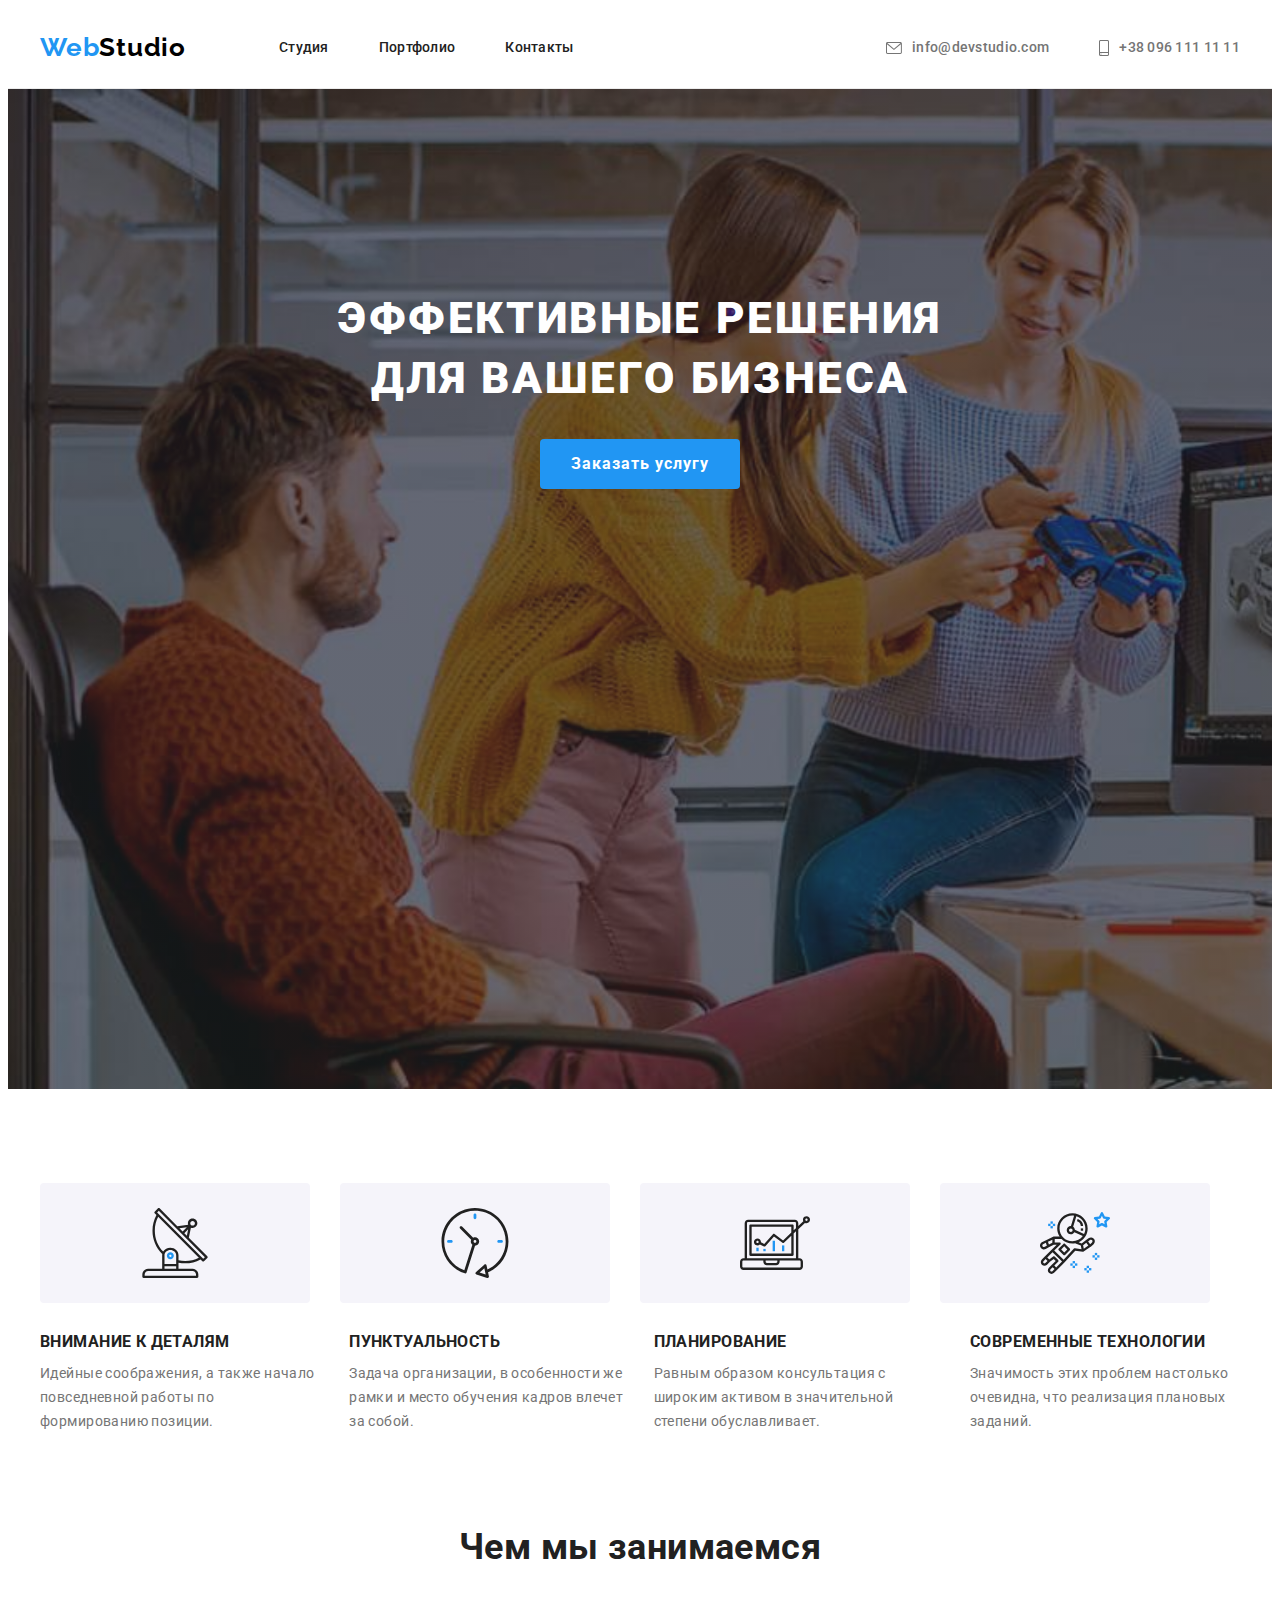
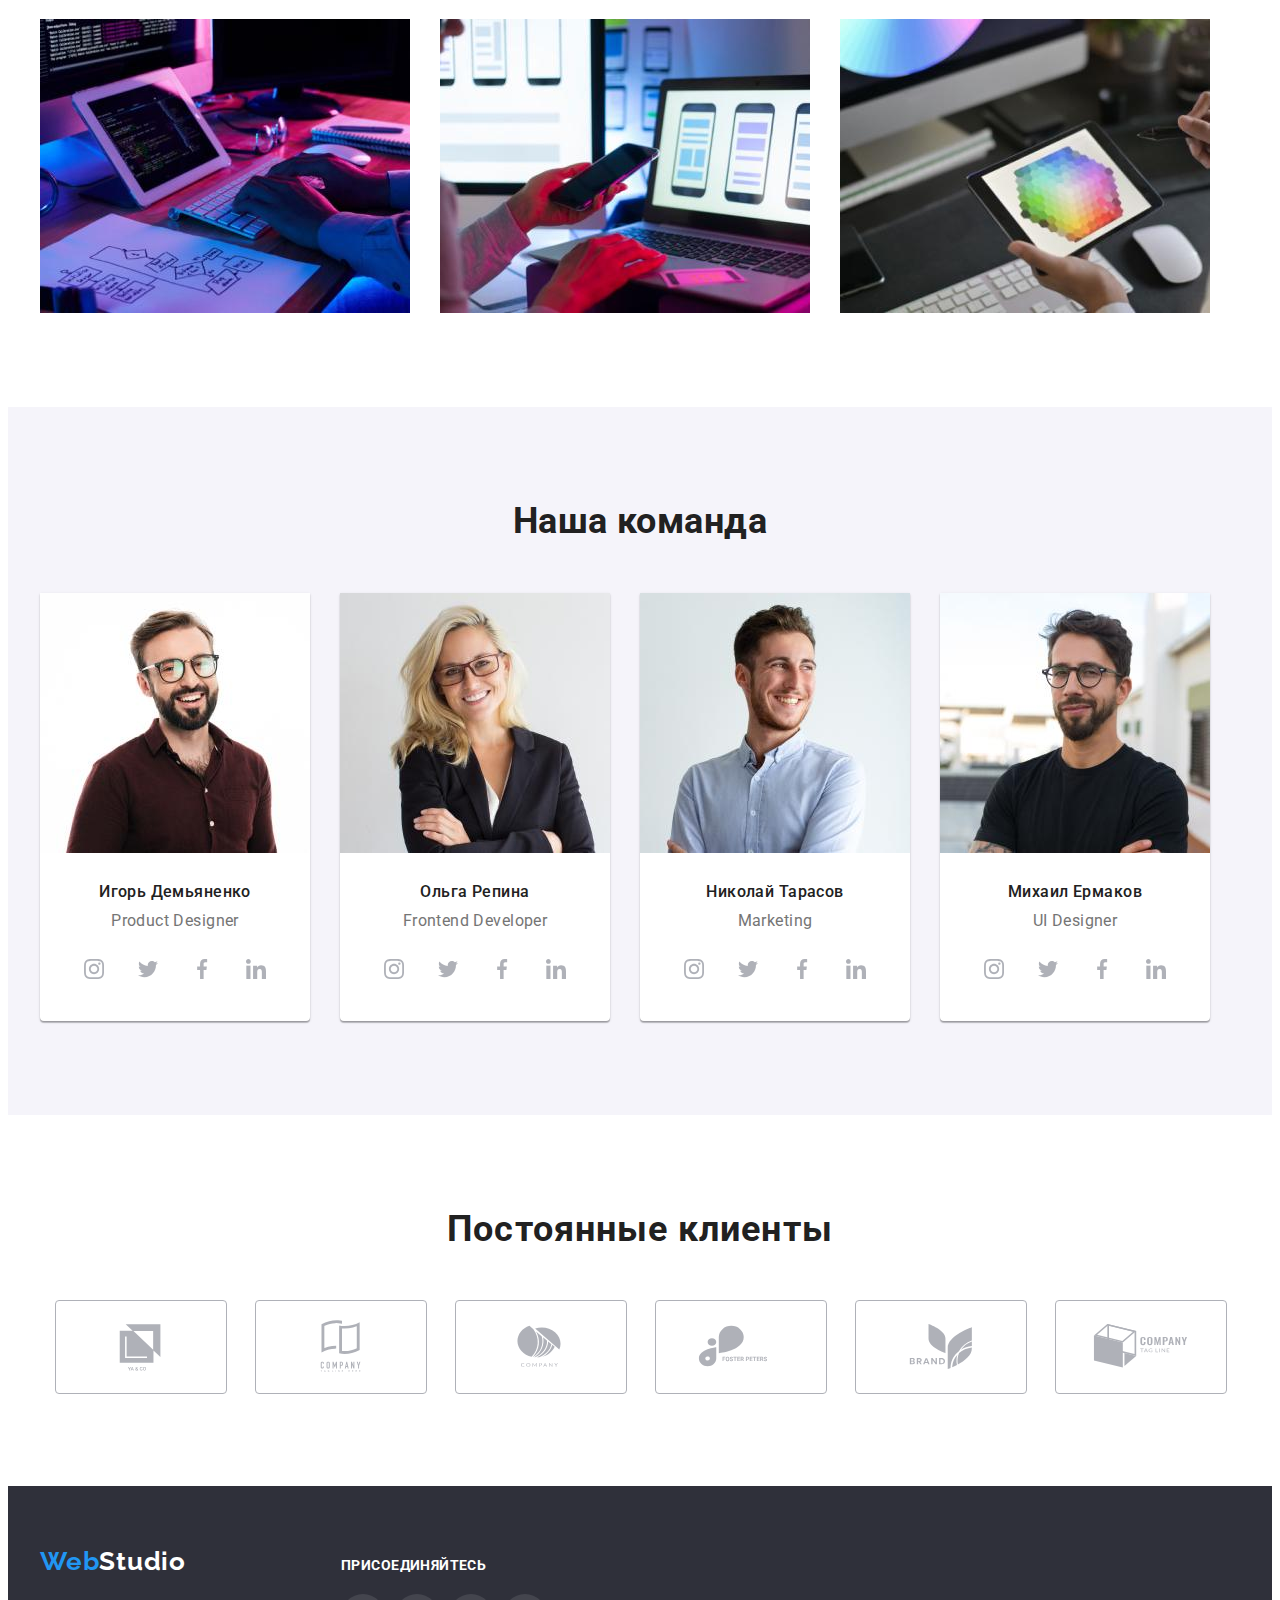
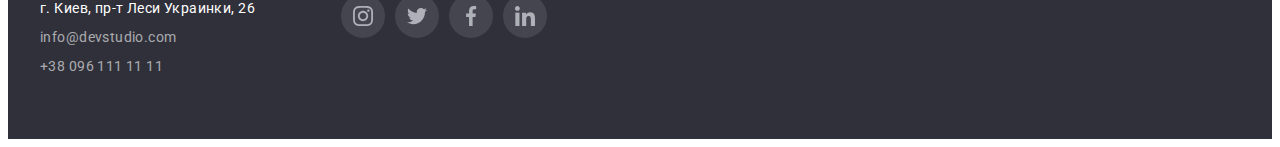
<file: index.html>
<!DOCTYPE html>
<html lang="ru">
<head>
    <meta charset="UTF-8">
    <meta http-equiv="X-UA-Compatible" content="IE=edge">
    <meta name="viewport" content="width=device-width, initial-scale=1.0">
    <title>Студия</title>
    <link rel="preconnect" href="https://fonts.googleapis.com">
    <link rel="preconnect" href="https://fonts.gstatic.com" crossorigin>
    <link href="https://fonts.googleapis.com/css2?family=Raleway:wght@700&family=Roboto:wght@400;500;700;900&display=swap" rel="stylesheet">    
    <link rel="stylesheet" href="https://cdnjs.cloudflare.com/ajax/libs/modern-normalize/1.1.0/modern-normalize.min.css" integrity="sha512-wpPYUAdjBVSE4KJnH1VR1HeZfpl1ub8YT/NKx4PuQ5NmX2tKuGu6U/JRp5y+Y8XG2tV+wKQpNHVUX03MfMFn9Q==" crossorigin="anonymous" referrerpolicy="no-referrer" />
    <link rel="stylesheet" href="./css/styles.css">
</head>
<body>
    <!-- header section -->
    <header class="header">
        <div class="container header-container">
            <!-- navigation -->
            <nav class="header-navigation">
                <!-- logo -->
                <a class="header-logo link" href="">Web<span class="header-logo-part">Studio</span></a>
                <ul class="header-list list">
                    <li class="header-item"><a class="header-item-link link" href="./index.html">Студия</a></li>
                    <li class="header-item"><a class="header-item-link link" href="./portfolio.html">Портфолио</a></li>
                    <li class="header-item"><a class="header-item-link link" href="">Контакты</a></li>
                </ul>
            </nav>
            <!-- contacts -->
            <ul class="header-contacts-list list">
                <li class="header-contacts-item"><a class="header-contacts-link link" href="mailto:info@devstudio.com">
                    <svg class="header-contacts-icon" width="16" hieght="12">
                        <use href="images/icons.svg#icon-envelope">  
                        </use>
                    </svg>
                    info@devstudio.com</a></li>
                <li class="header-contacts-item"><a class="header-contacts-link link" href="tel:+380961111111">
                    <svg class="header-contacts-icon-smartphone" width="10" hieght="16">
                        <use href="images/icons.svg#icon-smartphone">  
                        </use>
                    </svg>
                    +38 096 111 11 11</a></li>
            </ul>
        </div> 
    </header>
         
    <!-- main section -->
    <main class="main">
        <section class="main-section">
            <div class="container">
                <h1 class="main-section-title">Эффективные решения<br>для вашего бизнеса</h1>
                <div class="main-button-container"><button type="button" class="main-section-button">Заказать услугу</button>
                </div>
            </div>    
        </section>
        <!-- peculiarities section -->
        <section class="second-main section" >
            <div class="container">
                <h2 class="second-main-title">Особенности</h2>
                    <ul class="second-main-icons-list list">
                        <li class="second-main-icons-item">
                            <svg class="second-main-icons" width="70" heigh="70" >
                                <use href="./images/icons.svg#icon-antenna">
                                </use>
                            </svg>
                        </li>
                        <li class="second-main-icons-item">
                            <svg class="second-main-icons" width="70" heigh="70" >
                                <use href="./images/icons.svg#icon-clock">
                                </use>
                            </svg>

                        </li>
                        <li class="second-main-icons-item">
                            <svg class="second-main-icons" width="70" heigh="70" >
                                <use href="./images/icons.svg#icon-diagram">
                                </use>
                            </svg>

                        </li>
                        <li class="second-main-icons-item" >
                            <svg class="second-main-icons" width="70" heigh="70" >
                                <use href="./images/icons.svg#icon-astronaut">
                                </use>
                            </svg>

                        </li>
                    </ul>
                    
                    <ul class="second-main-list list">
                        <li class="second-main-item">
                            <h3 class="second-main-item-title">Внимание к деталям</h3>
                            <p class="second-main-item-text">Идейные соображения, а также начало повседневной работы по формированию позиции.</p>
                        </li>
                        <li class="second-main-item">
                            <h3 class="second-main-item-title">Пунктуальность</h3>
                            <p class="second-main-item-text">Задача организации, в особенности же рамки и место обучения кадров влечет за собой.</p>
                        </li>
                        <li class="second-main-item">
                            <h3 class="second-main-item-title">Планирование</h3>
                            <p class="second-main-item-text">Равным образом консультация с широким активом в значительной степени обуславливает.</p>
                        </li>
                        <li class="second-main-item">
                            <h3 class="second-main-item-title">Современные технологии</h3>
                            <p class="second-main-item-text">Значимость этих проблем настолько очевидна, что реализация плановых заданий.</p>
                        </li>
                    </ul>
            </div>
        </section>
        <!-- what are we doing -->
        <section class="third-main section">
            <div class="container">
                <h2 class="third-main-title">Чем мы занимаемся</h2>
                    <ul class="third-main-list list">
                        <li class="third-main-item"><img src="./images/img1.jpg" 
                                alt="разработка" 
                                width="370" 
                                height="294">
                        </li>
                        <li class="third-main-item"><img src="./images/img2.jpg" 
                                alt="адаптация" 
                                width="370" 
                                height="294">
                        </li>
                        <li class="third-main-item"><img src="./images/img3.jpg"  
                                alt="колористика"  
                                width="370" 
                                height="294">     
                        </li>
                    </ul>
            </div>
        </section>
        <!-- our team section -->
        <section class="main-team section">
            <div class="container">
                <h2 class="main-team-title">Наша команда</h2>
                <ul class="main-team-list list">
                    <li class="main-team-item"><img src="./images/team1.jpg" alt="участник команды 1" width="270" height="260">
                        <h3 class="main-team-item-title">Игорь Демьяненко</h3>
                        <p class="main-team-item-text" lang="en">Product Designer</p>
                        <ul class="main-team-social-list list">
                            <li class="main-team-social-item"> 
                                <a href="" class="main-team-social-link" > 
                                    <svg class="main-team-social-icon" width="20" height="20" >
                                        <use href="./images/icons.svg#icon-instagram">
                                        </use>
                                    </svg>
                                </a>
                            </li>
                            <li class="main-team-social-item"> 
                                <a href="" class="main-team-social-link" > 
                                    <svg class="main-team-social-icon" width="20" height="20" >
                                        <use href="./images/icons.svg#icon-twitter">
                                        </use>
                                    </svg>
                                </a>
                            </li>
                            <li class="main-team-social-item"> 
                                <a href="" class="main-team-social-link" > 
                                    <svg class="main-team-social-icon" width="20" height="20" >
                                        <use href="./images/icons.svg#icon-facebook">
                                        </use>
                                    </svg>
                                </a>
                            </li>
                            <li class="main-team-social-item"> 
                                <a href="" class="main-team-social-link" > 
                                    <svg class="main-team-social-icon" width="20" heigh="20" >
                                        <use href="./images/icons.svg#icon-linkedin">
                                        </use>
                                    </svg>
                                </a>
                            </li>
                        </ul>
                    </li>
                    <li class="main-team-item"><img src="./images/team2.jpg" alt="участник команды 2" width="270" height="260">
                        <h3 class="main-team-item-title">Ольга Репина</h3>
                        <p class="main-team-item-text" lang="en">Frontend Developer</p>
                        <ul class="main-team-social-list list">
                            <li class="main-team-social-item"> 
                                <a href="" class="main-team-social-link" > 
                                    <svg class="main-team-social-icon" width="20" heigh="20" >
                                        <use href="./images/icons.svg#icon-instagram">
                                        </use>
                                    </svg>
                                </a>
                            </li>
                            <li class="main-team-social-item"> 
                                <a href="" class="main-team-social-link" > 
                                    <svg class="main-team-social-icon" width="20" heigh="20" >
                                        <use href="./images/icons.svg#icon-twitter">
                                        </use>
                                    </svg>
                                </a>
                            </li>
                            <li class="main-team-social-item"> 
                                <a href="" class="main-team-social-link" > 
                                    <svg class="main-team-social-icon" width="20" heigh="20" >
                                        <use href="./images/icons.svg#icon-facebook">
                                        </use>
                                    </svg>
                                </a>
                            </li>
                            <li class="main-team-social-item"> 
                                <a href="" class="main-team-social-link" > 
                                    <svg class="main-team-social-icon" width="20" heigh="20" >
                                        <use href="./images/icons.svg#icon-linkedin">
                                        </use>
                                    </svg>
                                </a>
                            </li>
                        </ul>
                    </li>
                    <li class="main-team-item"><img src="./images/team3.jpg" alt="участник команды 3" width="270" height="260">
                        <h3 class="main-team-item-title">Николай Тарасов</h3>
                        <p class="main-team-item-text" lang="en">Marketing</p>
                        <ul class="main-team-social-list list">
                            <li class="main-team-social-item"> 
                                <a href="" class="main-team-social-link" > 
                                    <svg class="main-team-social-icon" width="20" heigh="20" >
                                        <use href="./images/icons.svg#icon-instagram">
                                        </use>
                                    </svg>
                                </a>
                            </li>
                            <li class="main-team-social-item"> 
                                <a href="" class="main-team-social-link" > 
                                    <svg class="main-team-social-icon" width="20" heigh="20" >
                                        <use href="./images/icons.svg#icon-twitter">
                                        </use>
                                    </svg>
                                </a>
                            </li>
                            <li class="main-team-social-item"> 
                                <a href="" class="main-team-social-link" > 
                                    <svg class="main-team-social-icon" width="20" heigh="20" >
                                        <use href="./images/icons.svg#icon-facebook">
                                        </use>
                                    </svg>
                                </a>
                            </li>
                            <li class="main-team-social-item"> 
                                <a href="" class="main-team-social-link" > 
                                    <svg class="main-team-social-icon" width="20" heigh="20" >
                                        <use href="./images/icons.svg#icon-linkedin">
                                        </use>
                                    </svg>
                                </a>
                            </li>
                        </ul>
                    </li>
                    <li class="main-team-item"><img src="./images/team4.jpg" alt="участник команды 4" width="270" height="260">
                        <h3 class="main-team-item-title">Михаил Ермаков</h3>
                        <p class="main-team-item-text" lang="en">UI Designer</p>
                        <ul class="main-team-social-list list">
                            <li class="main-team-social-item"> 
                                <a href="" class="main-team-social-link" > 
                                    <svg class="main-team-social-icon" width="20" heigh="20" >
                                        <use href="./images/icons.svg#icon-instagram">
                                        </use>
                                    </svg>
                                </a>
                            </li>
                            <li class="main-team-social-item"> 
                                <a href="" class="main-team-social-link" > 
                                    <svg class="main-team-social-icon" width="20" heigh="20" >
                                        <use href="./images/icons.svg#icon-twitter">
                                        </use>
                                    </svg>
                                </a>
                            </li>
                            <li class="main-team-social-item"> 
                                <a href="" class="main-team-social-link" > 
                                    <svg class="main-team-social-icon" width="20" heigh="20" >
                                        <use href="./images/icons.svg#icon-facebook">
                                        </use>
                                    </svg>
                                </a>
                            </li>
                            <li class="main-team-social-item"> 
                                <a href="" class="main-team-social-link" > 
                                    <svg class="main-team-social-icon" width="20" heigh="20" >
                                        <use href="./images/icons.svg#icon-linkedin">
                                        </use>
                                    </svg>
                                </a>
                            </li>
                        </ul>
                    </li>
                </ul>
            </div>
        </section>
       <section class="clients section">
            <div class="container">
                <h2 class="clients-title">Постоянные клиенты</h2>
                <ul class="clients-icons-list list">
                    <li class="clients-icons-item">
                        <a href="" class="clients-icons-link">
                           <svg class="clients-icons" >
                               <use href="./images/icons.svg#icon-client-1">

                               </use>
                           </svg> 
                        </a>
                    </li>
                    <li class="clients-icons-item">
                        <a href="" class="clients-icons-link">
                            <svg class="clients-icons" >
                                <use href="./images/icons.svg#icon-client-2">
 
                                </use>
                            </svg>
                        </a>
                    </li>
                    <li class="clients-icons-item">
                        <a href="" class="clients-icons-link">
                            <svg class="clients-icons" >
                                <use href="./images/icons.svg#icon-client-3">
 
                                </use>
                            </svg>
                        </a>
                    </li>
                    <li class="clients-icons-item">
                        <a href="" class="clients-icons-link">
                            <svg class="clients-icons" >
                                <use href="./images/icons.svg#icon-client-4">
 
                                </use>
                            </svg>
                        </a>
                    </li>
                    <li class="clients-icons-item">
                        <a href="" class="clients-icons-link">
                            <svg class="clients-icons" >
                                <use href="./images/icons.svg#icon-client-5">
 
                                </use>
                            </svg>
                        </a>
                    </li>
                    <li class="clients-icons-item">
                        <a href="" class="clients-icons-link">
                            <svg class="clients-icons" >
                                <use href="./images/icons.svg#icon-client-6">
 
                                </use>
                            </svg>
                        </a>
                    </li>
                </ul>
            
            </div>

        </section> 
    </main>

    <!-- footer section -->
    <footer class="footer">
        <div class="container footer-container">
            <!-- logo 2 -->
            <div class="footer-links">
            <a class="footer-logo link" href="">Web<span class="footer-logo-part">Studio</span></a>
            <!-- address -->
            <address class="footer-address">
            <ul class="footer-adress-list list">
                <li class="footer-address-item"><a class="footer-addres-link-add link" href="">г. Киев, пр-т Леси Украинки, 26</a></li>
                <li class="footer-address-item"><a class="footer-addres-link link" href="mailto:info@devstudio.com">info@devstudio.com</a></li>
                <li class="footer-address-item"><a class="footer-addres-link link" href="tel:+380961111111">+38 096 111 11 11</a></li>
            </ul>
            </address>
            </div>  
            <div class="footer-social">
                <h4 class="footer-social-text">Присоединяйтесь</h4>
                <ul class="footer-social-list list">
                    <li class="footer-social-item"> 
                        <a href="" class="footer-social-link" > 
                            <svg class="footer-social-icon" width="20" height="20" >
                                <use href="./images/icons.svg#icon-instagram">
                                </use>
                            </svg>
                        </a>
                    </li>
                    <li class="footer-social-item"> 
                        <a href="" class="footer-social-link" > 
                            <svg class="footer-social-icon" width="20" height="20" >
                                <use href="./images/icons.svg#icon-twitter">
                                </use>
                            </svg>
                        </a>
                    </li>
                    <li class="footer-social-item"> 
                        <a href="" class="footer-social-link" > 
                            <svg class="footer-social-icon" width="20" height="20" >
                                <use href="./images/icons.svg#icon-facebook">
                                </use>
                            </svg>
                        </a>
                    </li>
                    <li class="footer-social-item"> 
                        <a href="" class="footer-social-link" > 
                            <svg class="footer-social-icon" width="20" height="20" >
                                <use href="./images/icons.svg#icon-linkedin">
                                </use>
                            </svg>
                        </a>
                    </li>
                </ul>
    
            </div>
        </div>
    </footer>
    
</body>
</html>
</file>
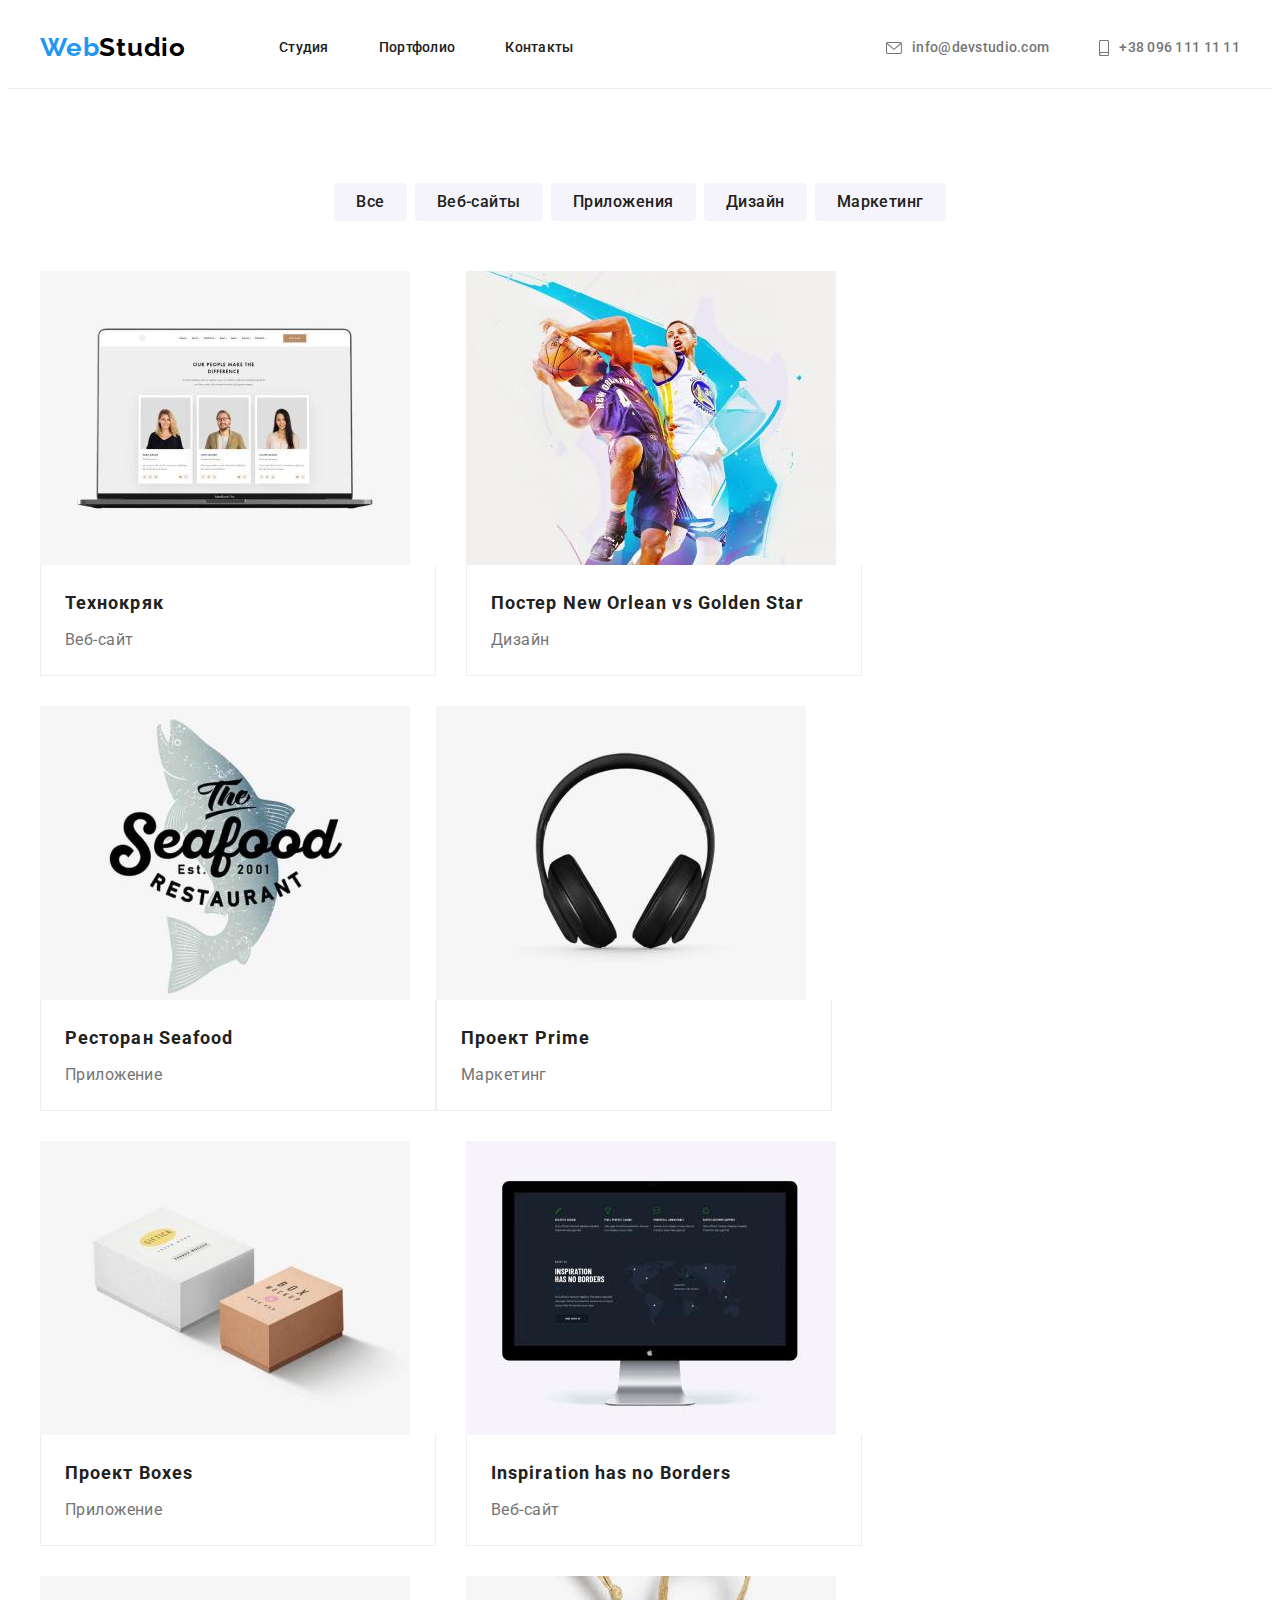
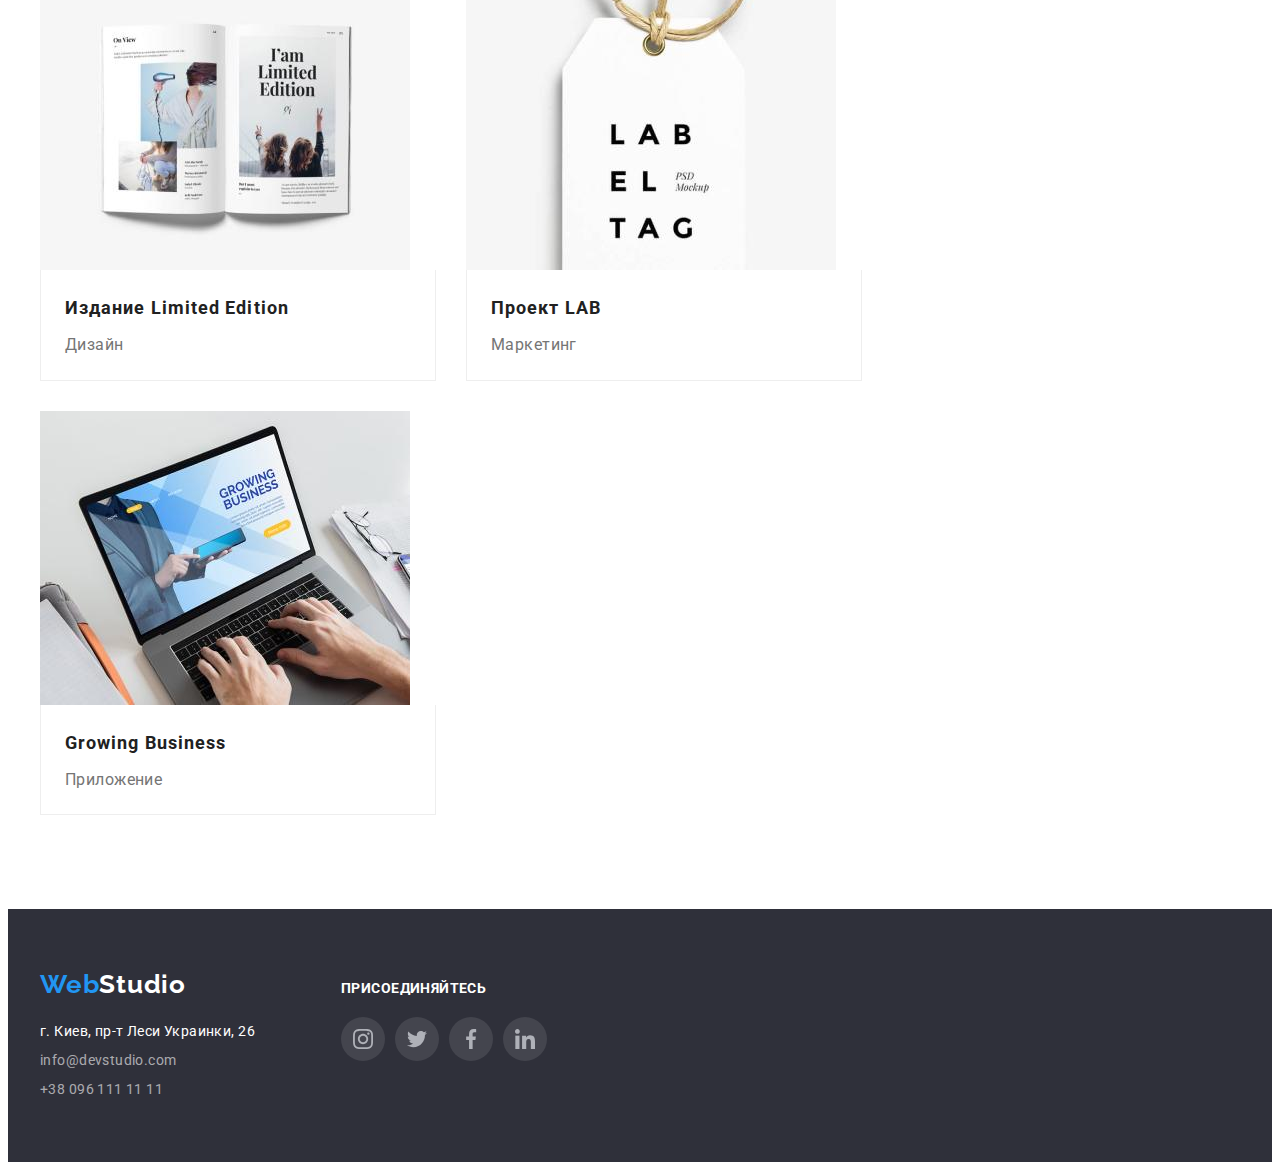
<file: portfolio.html>
<!DOCTYPE html>
<html lang="ru">
<head>
    <meta charset="UTF-8">
    <meta http-equiv="X-UA-Compatible" content="IE=edge">
    <meta name="viewport" content="width=device-width, initial-scale=1.0">
    <title>Портфолио</title>
    <link rel="preconnect" href="https://fonts.googleapis.com">
    <link rel="preconnect" href="https://fonts.gstatic.com" crossorigin>
    <link href="https://fonts.googleapis.com/css2?family=Raleway:wght@700&family=Roboto:wght@400;500;700;900&display=swap" rel="stylesheet">    
    <link rel="stylesheet" href="https://cdnjs.cloudflare.com/ajax/libs/modern-normalize/1.1.0/modern-normalize.min.css" integrity="sha512-wpPYUAdjBVSE4KJnH1VR1HeZfpl1ub8YT/NKx4PuQ5NmX2tKuGu6U/JRp5y+Y8XG2tV+wKQpNHVUX03MfMFn9Q==" crossorigin="anonymous" referrerpolicy="no-referrer" />
    <link rel="stylesheet" href="./css/styles.css">
</head>
<body>
    <!-- header section -->
    <header class="header">
        <div class="container header-container">
            <!-- navigation -->
            <nav class="header-navigation">
                <!-- logo -->
                <a class="header-logo link" href="">Web<span class="header-logo-part">Studio</span></a>
                <ul class="header-list list">
                    <li class="header-item"><a class="header-item-link link" href="./index.html">Студия</a></li>
                    <li class="header-item"><a class="header-item-link link" href="./portfolio.html">Портфолио</a></li>
                    <li class="header-item"><a class="header-item-link link" href="">Контакты</a></li>
                </ul>
            </nav>
            <!-- contacts -->
            <ul class="header-contacts-list list">
                <li class="header-contacts-item"><a class="header-contacts-link link" href="mailto:info@devstudio.com">
                    <svg class="header-contacts-icon" width="16" hieght="12">
                        <use href="images/icons.svg#icon-envelope">  
                        </use>
                    </svg>
                    info@devstudio.com</a></li>
                <li class="header-contacts-item"><a class="header-contacts-link link" href="tel:+380961111111">
                    <svg class="header-contacts-icon-smartphone" width="10" hieght="16">
                        <use href="images/icons.svg#icon-smartphone">  
                        </use>
                    </svg>
                    +38 096 111 11 11</a></li>
            </ul>
        </div> 
    </header>
    <!-- main section -->
    <main class="main-portfolio">
        <section class="main-section-portfolio section">
            <div class="container">
                <h1 class="main-section-portfolio-title">Projects</h1>
                
                    <!-- filter -->
                    <ul class="main-portfolio-filter-list list">
                        <li class="main-portfolio-filter-item"><button class="main-portfolio-filter-item-button" type="button">Все</button></li>
                        <li class="main-portfolio-filter-item"><button class="main-portfolio-filter-item-button" type="button">Веб-сайты</button></li>
                        <li class="main-portfolio-filter-item"><button class="main-portfolio-filter-item-button" type="button">Приложения</button></li>
                        <li class="main-portfolio-filter-item"><button class="main-portfolio-filter-item-button" type="button">Дизайн</button></li>
                        <li class="main-portfolio-filter-item"><button class="main-portfolio-filter-item-button" type="button">Маркетинг</button></li>
                    </ul>
                    <!-- projects section -->
                    <ul class="potfolio-projects-list list">
                        <li class="potfolio-projects-item"> 
                            <a class="link portfolio-link-img" href="">
                                <img class="img" src="./images/project1.jpg" alt="project-img-1" width="370" height="294">
                                <div class="projects-main-text"> 
                                    <h2 class="potfolio-projects-item-title">Технокряк</h2>
                                    <p class="potfolio-projects-item-text">Веб-сайт</p>
                                </div>
                            </a> 
                        </li>
                        <li class="potfolio-projects-item"> 
                            <a class="link portfolio-link-img" href="">
                                <img class="img" src="./images/project2.jpg" alt="project-img-2" width="370" height="294">
                                <div class="projects-main-text">
                                    <h2 class="potfolio-projects-item-title">Постер New Orlean vs Golden Star</h2>
                                    <p class="potfolio-projects-item-text">Дизайн</p>  
                                </div> 
                            </a> 
                        </li>
                        <li class="potfolio-projects-item"> 
                            <a class="link portfolio-link-img" href="">
                                <img class="img" src="./images/project3.jpg" alt="project-img-3" width="370" height="294">
                                <div class="projects-main-text"> 
                                    <h2 class="potfolio-projects-item-title">Ресторан Seafood</h2>
                                    <p class="potfolio-projects-item-text">Приложение</p>
                                </div>
                            </a> 
                        </li>
                        <li class="potfolio-projects-item"> 
                            <a class="link portfolio-link-img" href="">
                                <img class="img" src="./images/project4.jpg" alt="project-img-4" width="370" height="294">
                                <div class="projects-main-text"> 
                                    <h2 class="potfolio-projects-item-title">Проект Prime</h2>
                                    <p class="potfolio-projects-item-text">Маркетинг</p>
                                </div>
                            </a> 
                        </li>
                        <li class="potfolio-projects-item"> 
                            <a class="link portfolio-link-img" href="">
                                <img class="img" src="./images/project5.jpg" alt="project-img-5" width="370" height="294">
                                <div class="projects-main-text">
                                    <h2 class="potfolio-projects-item-title">Проект Boxes</h2>
                                    <p class="potfolio-projects-item-text">Приложение</p>
                                </div> 
                            </a> 
                        </li>
                        <li class="potfolio-projects-item"> 
                            <a class="link portfolio-link-img" href="">
                                <img class="img" src="./images/project6.jpg" alt="project-img-6" width="370" height="294">
                                <div class="projects-main-text"> 
                                    <h2 class="potfolio-projects-item-title">Inspiration has no Borders</h2>
                                    <p class="potfolio-projects-item-text">Веб-сайт</p>
                                </div>
                            </a> 
                        </li>
                        <li class="potfolio-projects-item"> 
                            <a class="link portfolio-link-img" href="">
                                <img class="img" src="./images/project7.jpg" alt="project-img-7" width="370" height="294">
                                <div class="projects-main-text"> 
                                    <h2 class="potfolio-projects-item-title">Издание Limited Edition</h2>
                                    <p class="potfolio-projects-item-text">Дизайн</p>
                                </div>
                            </a> 
                        </li>
                        <li class="potfolio-projects-item"> 
                            <a class="link portfolio-link-img" href="">
                                <img class="img" src="./images/project8.jpg" alt="project-img-8" width="370" height="294">
                                <div class="projects-main-text"> 
                                    <h2 class="potfolio-projects-item-title">Проект LAB</h2>
                                    <p class="potfolio-projects-item-text">Маркетинг</p>
                                </div>
                            </a> 
                        </li>
                        <li class="potfolio-projects-item"> 
                            <a class="link portfolio-link-img" href="">
                                <img class="img" src="./images/project9.jpg" alt="project-img-9" width="370" height="294">
                                <div class="projects-main-text"> 
                                    <h2 class="potfolio-projects-item-title">Growing Business</h2>
                                    <p class="potfolio-projects-item-text">Приложение</p>
                                </div>  
                            </a> 
                        </li>
                    </ul>
            </div>
        </section>
    </main>
    <!-- footer section -->
    <footer class="footer">
        <div class="container footer-container">
            <!-- logo 2 -->
            <div class="footer-links">
            <a class="footer-logo link" href="">Web<span class="footer-logo-part">Studio</span></a>
            <!-- address -->
            <address class="footer-address">
            <ul class="footer-adress-list list">
                <li class="footer-address-item"><a class="footer-addres-link-add link" href="">г. Киев, пр-т Леси Украинки, 26</a></li>
                <li class="footer-address-item"><a class="footer-addres-link link" href="mailto:info@devstudio.com">info@devstudio.com</a></li>
                <li class="footer-address-item"><a class="footer-addres-link link" href="tel:+380961111111">+38 096 111 11 11</a></li>
            </ul>
            </address>
            </div>  
            <div class="footer-social">
                <h4 class="footer-social-text">Присоединяйтесь</h4>
                <ul class="footer-social-list list">
                    <li class="footer-social-item"> 
                        <a href="" class="footer-social-link" > 
                            <svg class="footer-social-icon" width="20" heigh="20" >
                                <use href="./images/icons.svg#icon-instagram">
                                </use>
                            </svg>
                        </a>
                    </li>
                    <li class="footer-social-item"> 
                        <a href="" class="footer-social-link" > 
                            <svg class="footer-social-icon" width="20" heigh="20" >
                                <use href="./images/icons.svg#icon-twitter">
                                </use>
                            </svg>
                        </a>
                    </li>
                    <li class="footer-social-item"> 
                        <a href="" class="footer-social-link" > 
                            <svg class="footer-social-icon" width="20" heigh="20" >
                                <use href="./images/icons.svg#icon-facebook">
                                </use>
                            </svg>
                        </a>
                    </li>
                    <li class="footer-social-item"> 
                        <a href="" class="footer-social-link" > 
                            <svg class="footer-social-icon" width="20" heigh="20" >
                                <use href="./images/icons.svg#icon-linkedin">
                                </use>
                            </svg>
                        </a>
                    </li>
                </ul>
    
            </div>
        </div>
    </footer>
</body>
</html>
</file>
<file: css/styles.css>
:root {
    --main-color: #212121;
    --header-nav-hover-color: #2196F3;
    --main-title-color: #FFFFFF; 
    --regular-text-colour: #757575;
    --main-background: #2F303A;
    --second-background: #F5F4FA;
    --footer-contacts:rgba(255, 255, 255, 0.6);
    }

p, h1, h2, h3, h4, h5, h6 {
    margin: 0;
    }
ul {
    margin: 0;
    padding: 0;
}

img {
    display: block;
    max-width: 100%;
}

.container {
    width: 1200px;
    padding-left: 15px;
    padding-right: 15px;
    margin: 0 auto;
}

/* Header box */

.header-logo {
    margin-right: 93px;
    padding-top: 24px;
    padding-bottom: 25px;
    display: inline-block;
}
.header-list {
    display: flex;
}
.header-item-link {
    padding-top: 32px;
    padding-bottom: 32px;
    display: inline-block;
}
.header-item:not(:last-child){
    margin-right: 50px;
}
.header-contacts-list {
    display: flex;
    margin-left: auto;
}
.header-contacts-item{
    display: flex;
}
.header-contacts-icon{
    width: 16px;
    height: 12px;
    margin-right: 10px;
}
.header-contacts-icon-smartphone {
    width: 10px;
    height: 16px;
    margin-right: 10px;
}
.header-contacts-item:not(:last-child) {
    margin-right: 50px; 
}
.header {
    border-bottom-width: 1px;
    border-bottom-style: solid;
    border-bottom-color: #ECECEC;
}
.header-navigation {
    display: flex;
    align-items: center;
}
.header-container {
    display: flex;
} 

.header-contacts-link {
    padding-top: 32px;
    padding-bottom: 32px;
    display: flex;
    align-items: center;
}
.section {
    padding-top: 94px;
    padding-bottom: 94px;
}
.header-contacts-item {
    display: flex;
}
/* main box */
.main-section {
    padding-top: 200px;
    padding-bottom: 200px;
}

.main-section-title {
    margin-bottom: 30px;
}
.main-button-container {
    display: flex;
    justify-content: center;  
}

/* peculiarities section box */
.second-main {
    padding-bottom: 0px;
}
.second-main-list {
    display: flex;
}    
.second-main-item-title {
    margin-bottom: 10px;
    width: 270px;
}
.second-main-item:not(:last-child) {
    margin-right: 30px;
}
.second-main-icons-list {
    display: flex;
    margin-bottom: 30px;
}
.second-main-icons-item {
    background-color: #F5F4FA;
    width: 270px;
    height: 120px;
    border-radius: 4px;
    display: flex;
    justify-content: center;
    align-items: center;
}
.second-main-icons-item + .second-main-icons-item {
    margin-left: 30px;
}


/*  what are we doing box */

.third-main-list {
    display: flex;
}
.third-main-item:not(:last-child) {
    margin-right: 30px;
}
.third-main-title {
    margin-bottom: 50px;
}

/* our team section box */

.main-team-title {
    margin-bottom: 50px;
}
.main-team-list {
    display: flex;
}
.main-team-item:not(:last-child) {
    margin-right: 30px;
}
.main-team-item-title {
    display: flex;
    justify-content: center;
    margin: 30px 0 10px 0;
}
.main-team-item-text {
    display: flex;
    justify-content: center;
    margin-bottom: 16px;
}

/* footer box */
.footer {
    padding-top: 60px;
    padding-bottom: 60px;
} 
.footer-container {
    display: flex;
}
.footer-links {
    margin-right: 86px;
}
.footer-logo {
    display: block;
}
.footer-address {
    margin-top: 20px;
} 
.footer-addres-link-add {
    display: block;
}
.footer-addres-link {
    display: block;
}

.footer-address-item:not(:last-child) {
    margin-bottom: 5px;
    
}




/* portfolio filter box */

.main-portfolio-filter-list {
    display: flex;
    justify-content: center;
}
.main-portfolio-filter-item {
    display: flex;
}
.main-portfolio-filter-item:not(:last-child) {
    margin-right: 8px;
}
/* Portfolio items box */

.potfolio-projects-list {
    display: flex;
    flex-wrap: wrap;
    margin-top: 50px;
    margin-right: -30px;
    margin-bottom: -30px;
}
.potfolio-projects-item {
    flex-basis: calc(100%/3 - 30px);
    margin-right: 30px;
    margin-bottom: 30px;
}

.potfolio-projects-item:nth-child(3n) {
    margin-right: 0;
}
.projects-main-text {
    border: 1px solid #EEEEEE;
    border-top: none;
    width: 370px;
    padding-top: 20px;
    padding-left: 24px;
    padding-bottom: 20px;
    
}
.potfolio-projects-item-text {
    margin-top: 4px;
} 


body {
    font-family: Roboto , sans-serif;
    background-color: #fff;
    color: var(--main-color);
    letter-spacing: 0.03em;
    font-size: 14px;
}


.list {
    list-style: none;
}
.link {
    text-decoration: none;
}

/* header logo */
.header-logo {
font-family: Raleway;
font-style: normal;
font-weight: bold;
font-size: 26px;
line-height: 1.19;
letter-spacing: 0.03em;
color: #2196F3;
}
.header-logo-part {
    color: #000000;
}

/* header nav list */

.header-item-link {
font-weight: 500;
line-height: 1.14;
letter-spacing: 0.02em;
color: var(--main-color);
}
.header-item-link:hover {
    color: var(--header-nav-hover-color);
}
.header-item-link:focus {
    color: var(--header-nav-hover-color);
}

/* header contacts */

.header-contacts-link {
    font-weight: 500;
    line-height: 1.14 ;
    letter-spacing: 0.02em;
    color: var(--regular-text-colour);
}
.header-contacts-icon-smartphone,
.header-contacts-icon {
    fill: currentColor;
} 

.header-contacts-link:hover {
    color: var(--header-nav-hover-color);
}
.header-contacts-link:focus {
    color: var(--header-nav-hover-color);
}

/* main section */
.main-section-portfolio-title {
    display: none;
}
.main-section {
    background-color:#C4C4C4;
    background-image: linear-gradient(
        rgba(47, 48, 58, 0.4),
        rgba(47, 57, 58, 0.4)), 
    url(../images/main-bg.jpg);
    background-repeat: no-repeat;
    max-width: 1600px;
    margin: 0 auto;
    height: 600px;
    background-size: cover;

}
.main-section-title{
    font-weight: 900;
    font-size: 44px;
    line-height: 1.36;
    text-align: center;
    letter-spacing: 0.06em;
    text-transform: uppercase;
    color: var(--main-title-color)
}
.main-section-button {
    font-family: Roboto;
    font-style: normal;
    font-weight: bold;
    font-size: 16px;
    line-height: 1.87;
    display: flex;
    align-items: center;
    text-align: center;
    justify-content: center;
    letter-spacing: 0.06em;
    color: var(--main-title-color);
    background-color: var(--header-nav-hover-color);
    cursor: pointer;
    height: 50px;
    width: 200px;
    border: none;
    border-radius: 4px;
}
/* second main */
.second-main-title {
    display: none;
}
.second-main-item-title {
    line-height: 1.14;
    text-transform: uppercase;
    color: var(--main-color);
}
.second-main-item-text {
    line-height: 1.71;
    color: var(--regular-text-colour); 
}
/* third main */
.third-main-title {

    font-size: 36px;
    line-height: 1.16;
    text-align: center;
    color: var(--main-color);
}
/* main team */
.main-team {
    background-color: var(--second-background);
}
.main-team-title {
    font-size: 36px;
    line-height: 1.16;
    text-align: center;
    color: var(--main-color);
}
.main-team-item {
    background-color: var(--main-title-color);
    box-shadow: 0px 1px 3px rgba(0, 0, 0, 0.12), 
                0px 1px 1px rgba(0, 0, 0, 0.14), 
                0px 2px 1px rgba(0, 0, 0, 0.2);
    border-radius: 0px 0px 4px 4px;
}
.main-team-item-title {
    font-weight: 500;
    font-size: 16px;
    line-height: 1.18;
    color: var(--main-color);
}
.main-team-item-text {
    font-size: 16px;
    line-height: 1.18;
    color: var(--regular-text-colour)
}

/* Team social */

.main-team-social-list {
    display: flex;
    justify-content: center;
    padding-bottom: 30px;
}

.main-team-social-item {
    width: 44px;
    height: 44px;
    
}
.main-team-social-item + .main-team-social-item {
    margin-left: 10px;
}
.main-team-social-link {
    width: 100%;
    height: 100%;
    display: flex;
    background-color: #FFFFFF;
    border-radius: 50%;
    align-items: center;
    justify-content: center;
    color: #AFB1B8;   
}
.main-team-social-icon {
    fill: currentColor;
}
.main-team-social-link:hover,
.main-team-social-link:focus{
    background-color: #2196F3; 
    color: #FFFFFF;
}
/* Footer */
.footer {
    background-color: var(--main-background);
}
/* footer logo */
.footer-logo {
    font-family: Raleway;
    font-style: normal;
    font-weight: bold;
    font-size: 26px;
    line-height: 1.19;
    letter-spacing: 0.03em;
    color: #2196F3;
}
.footer-logo-part {
    color: #fff;
}
.footer-addres-link-add {
    font-style: normal;
    line-height: 1.71;
    letter-spacing: 0.03em;
    color: #FFFFFF;
}
.footer-addres-link {
    font-style: normal;
    line-height: 1.71;
    letter-spacing: 0.03em;
    color: var(--footer-contacts);
}
.footer-addres-link:hover,
.footer-addres-link:focus {
    color: #fff;
}
/* prtfolio filters */
.main-portfolio-filter-item-button {
    font-family: Roboto;
    font-weight: 500;
    font-size: 16px;
    line-height: 1.62;
    text-align: center;
    letter-spacing: 0.03em;
    color: var(--main-color);
    background-color: var(--second-background);
    border: none;
    border-radius: 4px;
    cursor: pointer;
    padding: 6px 22px 6px 22px; 
    
}
.main-portfolio-filter-item-button:hover {
    background-color: var(--header-nav-hover-color);
    color: var(--main-title-color);
    box-shadow: 0px 3px 1px rgba(0, 0, 0, 0.1), 
                0px 1px 2px rgba(0, 0, 0, 0.08), 
                0px 2px 2px rgba(0, 0, 0, 0.12);
}
.main-portfolio-filter-item-button:focus {
    background-color: var(--header-nav-hover-color);
    color: var(--main-title-color);
    box-shadow: 0px 3px 1px rgba(0, 0, 0, 0.1), 
                0px 1px 2px rgba(0, 0, 0, 0.08), 
                0px 2px 2px rgba(0, 0, 0, 0.12);
}

/* projects portfolio */

.potfolio-projects-item {
    background: var(--main-title-color);
    box-sizing: border-box;
}
.potfolio-projects-item:hover {
    box-shadow: 0px 1px 1px rgba(0, 0, 0, 0.12), 
                0px 4px 4px rgba(0, 0, 0, 0.06), 
                1px 4px 6px rgba(0, 0, 0, 0.16);
}

.potfolio-projects-item-title {
    font-size: 18px;
    line-height: 2;
    letter-spacing: 0.06em;
    color: var(--main-color);
}
.potfolio-projects-item-text {
    font-size: 16px;
    line-height: 1.87;
    color: var(--regular-text-colour);
}

.footer-container {
    display: flex;
    align-items: baseline;
}

.footer-social {
    background-color: transparent;
}
.footer-social-text {
    font-size: 14px;
    line-height: 1.14;
    letter-spacing: 0.03em;
    text-transform: uppercase;
    color: #FFFFFF;
    margin-bottom: 20px;
}

.footer-social-list {
    display: flex;
    justify-content: start;
}

.footer-social-item {
    width: 44px;
    height: 44px;
    
}
.footer-social-item + .footer-social-item {
    margin-left: 10px;
}
.footer-social-link {
    width: 100%;
    height: 100%;
    display: flex;
    background-color: rgba(255, 255, 255, 0.1);
    border-radius: 50%;
    align-items: center;
    justify-content: center;
    color: #AFB1B8;   
}
.footer-social-icon {
    fill: currentColor;
}
.footer-social-link:hover,
.footer-social-link:focus{
    background-color: #2196F3; 
    color: #FFFFFF;
}


/* clients section */
.clients-title {
    font-size: 36px;
    line-height: 1.16;
    text-align: center;
    letter-spacing: 0.03em;
    margin-bottom: 50px;
}
.clients-icons-list {
    display: flex;
    justify-content: center;
}
.clients-icons-item {
    width: 170px;
    height: 92px;
}
.clients-icons-item + .clients-icons-item {
    margin-left: 30px;
}
.clients-icons-link {
    width: 100%;
    height: 100%;
    display: flex;
    justify-content: center;
    align-items: center;
    border: 1px solid #AFB1B8;
    border-radius: 4px;
    color: #AFB1B8;
}
.clients-icons{
    width: 106px;
    height: 60px;
    fill: currentColor;
}
.clients-icons-link:hover,
.clients-icons-link:focus {
    color: #2196F3;
    border: 1px solid #2196F3;
}
</file>
